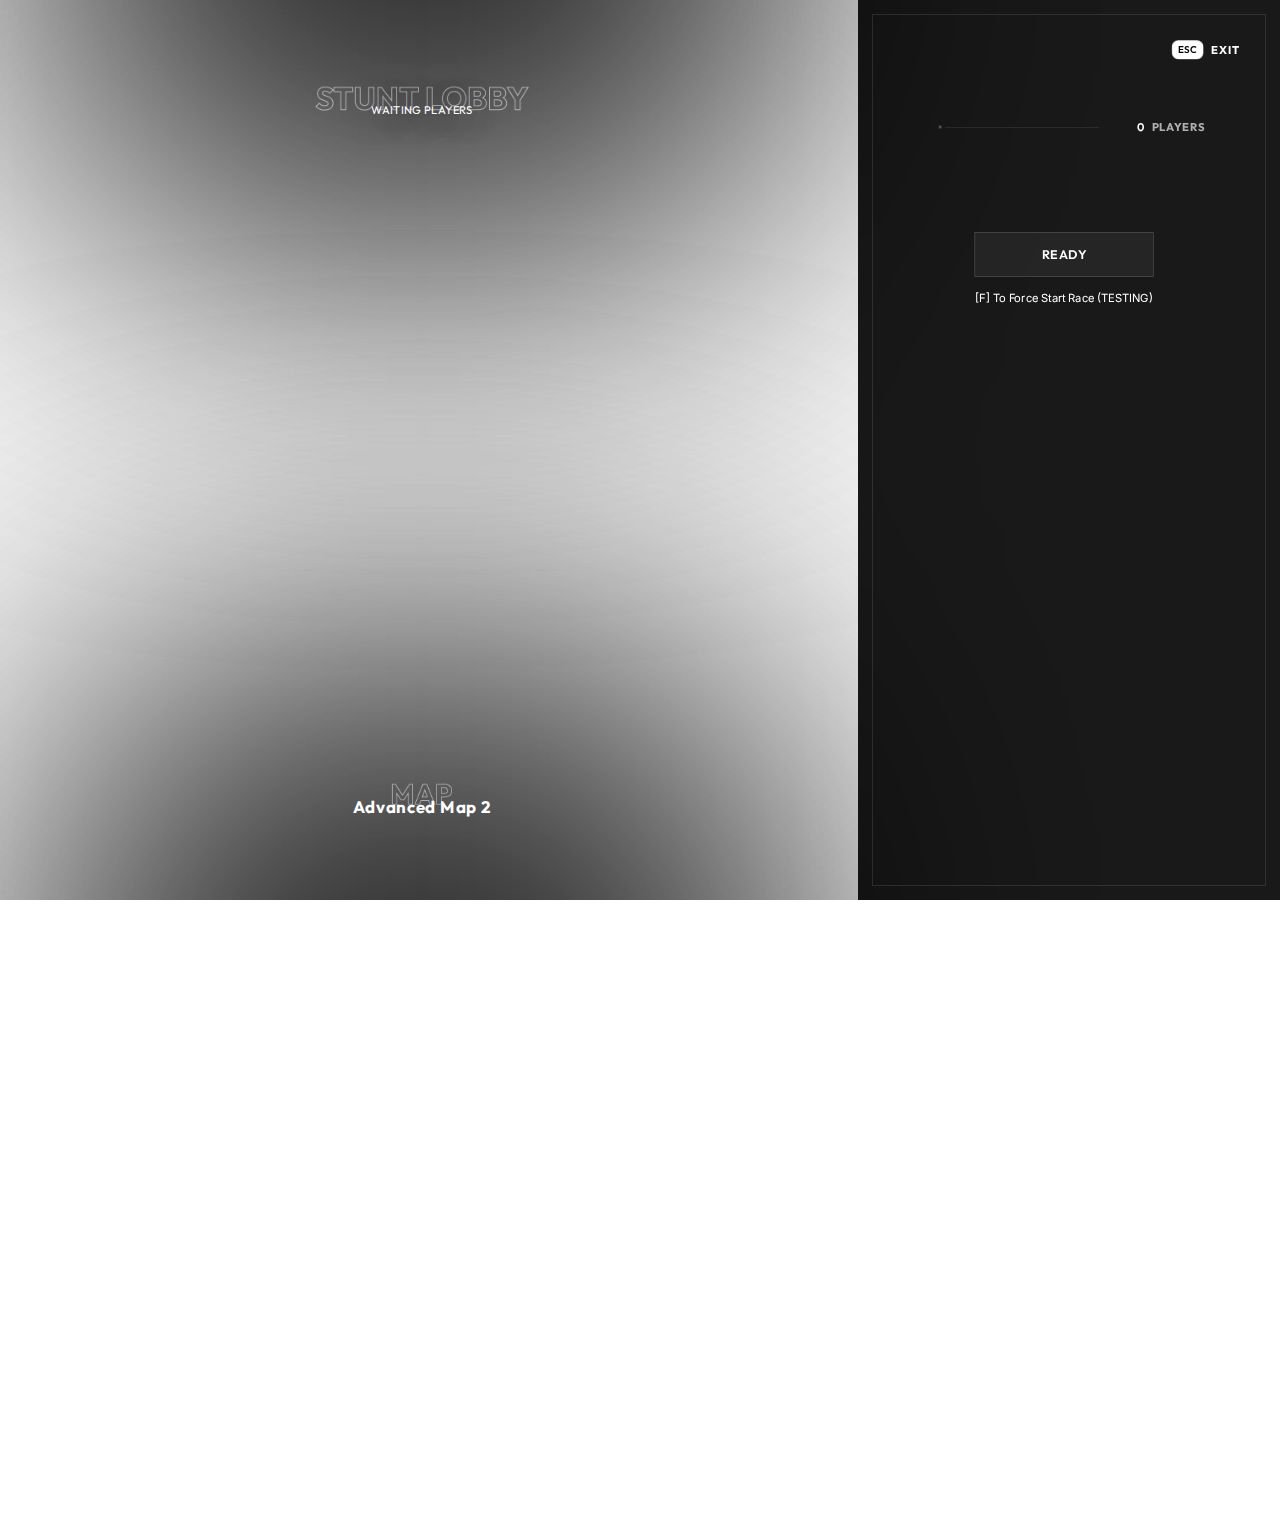
<file: Client/UI/lobby/index.html>
<!DOCTYPE html>
<html>

<head>
  <meta charset="utf-8" />
  <meta name="viewport" content="width=device-width, initial-scale=1.0" />
  <link rel="stylesheet" href="style.css" />
  <link rel="stylesheet" href="wrappers.css" />
  <link rel="preconnect" href="https://fonts.googleapis.com" />
  <link rel="preconnect" href="https://fonts.gstatic.com" crossorigin />
  <link href="https://fonts.googleapis.com/css2?family=Inter:wght@100;200;300;400;500;600;700;800;900&display=swap"
    rel="stylesheet" />
</head>

<body class="">

  <div class="screen">

    <div class="lobby wrapper">

     <!--  <div class="left-side">

        <div class="content">
            <div class="options">
    
              <div class="title">
                <span></span>
                <h1>main settings</h1>
              </div>
    
              <div class="option min-racers">
                <h1>MIN racers</h1>
                <div class="buttons">
                  <button class="arrow left">
                    <img src="./media/arrow-left.svg" alt="">
                  </button>
                  <p>5</p>
                  <button class="arrow right">
                    <img src="./media/arrow-right.svg" alt="">
                  </button>
                </div>
              </div>
    
              <div class="option max-racers">
                <h1>MAX racers</h1>
                <div class="buttons">
                  <button class="arrow left">
                    <img src="./media/arrow-left.svg" alt="">
                  </button>
                  <p>6</p>
                  <button class="arrow right">
                    <img src="./media/arrow-right.svg" alt="">
                  </button>
                </div>
              </div>
    
              <div class="option">
                <h1>Racer collisions</h1>
                <button class="toggle-button on" data-state="on">
                  <p>on</p>
                </button>
              </div>
    
              <div class="option laps-quantity">
                <h1>Laps</h1>
                <div class="buttons">
                  <button class="arrow left">
                    <img src="./media/arrow-left.svg" alt="">
                  </button>
                  <p>5</p>
                  <button class="arrow right">
                    <img src="./media/arrow-right.svg" alt="">
                  </button>
                </div>
              </div>
    
            </div>
    
            <div class="options">
    
              <div class="title">
                <span></span>
                <h1>main settings</h1>
              </div>
    
              <div class="option">
                <h1>Racer collisions</h1>
                <button class="toggle-button off" data-state="off">
                  <p>off</p>
                </button>
              </div>
    
            </div>
        </div>

      </div> -->

      <div class="stunt-creator">
        <img class="title" src="./media/STUNT_LOBBY-TEXT.png" alt="">
        <p class="subtitle">WAITING PLAYERS</p>
      </div>

      <div class="map-select">
        <!-- <button class="arrow left">
          <img src="./media/arrow-left.svg" alt="">
        </button> -->
        <img class="map-title" src="./media/MAP-TEXT.png" alt="">
        <p class="map-name">Advanced Map 2</p>
        <!-- <button class="arrow right">
          <img src="./media/arrow-right.svg" alt="">
        </button> -->
      </div>

      <div class="right-side">

        <div class="content">
  
          <div class="title">
            <span></span>
            <h2 id="actualLobbyPlayers">0</h2>
            <h1>players</h1>
          </div>
  
          <div class="slots">
  
            <!-- <div class="player host ready" data-state="ready">
              <h1>Carloncha</h1>
              <span class="state">ready</span>
            </div>
            <div class="player host ready" data-state="ready">
              <h1>Pedrito</h1>
              <span class="state">ready</span>
            </div>
            <div class="player host not-ready" data-state="ready">
              <h1>Pedrito</h1>
              <span class="state">not ready</span>
            </div>
            <div class="player joining" data-state="ready">
              <h1>Pedrito</h1>
              <span class="state">joining</span>
            </div>
            <div class="player empty">
              <img src="./media/add-user.svg" alt="">
            </div>
            <div class="player empty">
              <img src="./media/add-user.svg" alt="">
            </div>
            <div class="player empty">
              <img src="./media/add-user.svg" alt="">
            </div>
            <div class="player empty">
              <img src="./media/add-user.svg" alt="">
            </div> -->
          </div>
  
          <button class="ready">
            <p>ready</p>
          </button>

          <style>.forcestart {color:white;} </style>
          <br>
          <p class = "forcestart">[F] To Force Start Race (TESTING)</p>
        </div>
        <div class="exit">
          <span>ESC</span>
          <h1>EXIT</h1>
        </div>

      </div>

      <div class="shadow top"></div>
      <div class="shadow top"></div>
      <div class="shadow bottom"></div>
      <div class="shadow bottom"></div>

      <div class="bg"></div>
    </div>
    
  </div>


  <script src="https://cdnjs.cloudflare.com/ajax/libs/jquery/3.6.3/jquery.min.js"
    integrity="sha512-STof4xm1wgkfm7heWqFJVn58Hm3EtS31XFaagaa8VMReCXAkQnJZ+jEy8PCC/iT18dFy95WcExNHFTqLyp72eQ=="
    crossorigin="anonymous" referrerpolicy="no-referrer"></script>
  <script src="https://cdnjs.cloudflare.com/ajax/libs/jquery/3.6.3/jquery.js"
    integrity="sha512-nO7wgHUoWPYGCNriyGzcFwPSF+bPDOR+NvtOYy2wMcWkrnCNPKBcFEkU80XIN14UVja0Gdnff9EmydyLlOL7mQ=="
    crossorigin="anonymous" referrerpolicy="no-referrer"></script>
  <script src="script.js"></script>
</body>

</html>
</file>
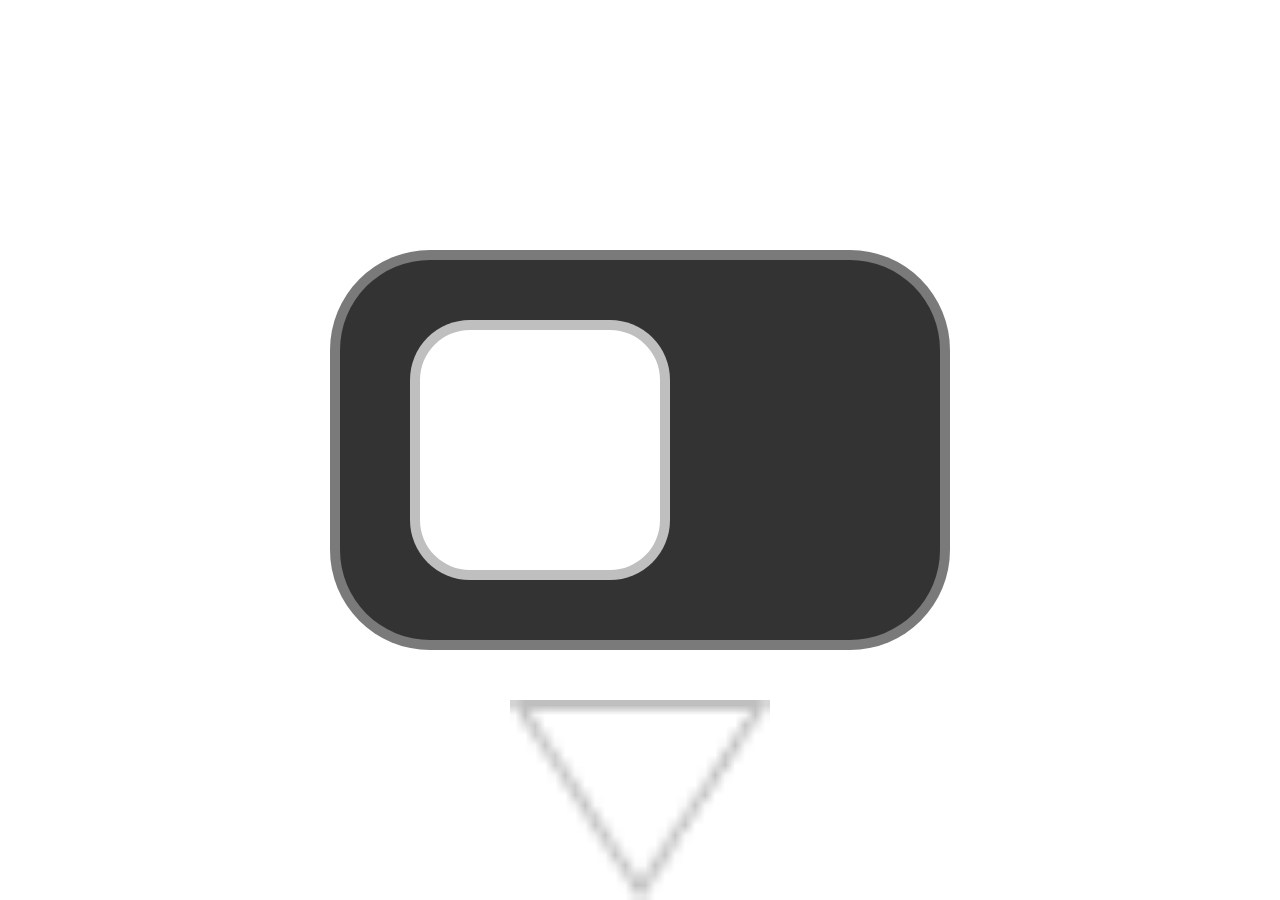
<file: Client/UI/NAMETAGS/index.html>
<!DOCTYPE html>
<html lang="en">
<head>
    <script src="https://code.jquery.com/jquery-3.7.0.js" integrity="sha256-JlqSTELeR4TLqP0OG9dxM7yDPqX1ox/HfgiSLBj8+kM=" crossorigin="anonymous"></script>
    <script src="index.js"></script>
    <meta charset="UTF-8">
    <meta http-equiv="X-UA-Compatible" content="IE=edge">
    <meta name="viewport" content="width=device-width, initial-scale=1.0">
    
    <title>Document</title>
</head>
<body>
    <div class="blueprint">
        <div class="player">
            <p id="playerPosition"></p>
            <h1 id="playerName"></h1>
        </div>
    </div>


    <style>
        @font-face {
            font-family: "Intro Black Italic";
            src: url(./media/Intro_Black_Italic.otf);
        }
        @font-face {
            font-family: "Intro Bold Italic";
            src: url(./media/Intro_Bold_Italic.otf);
        }
        body{
            margin: 0;
            padding: 0;
        }
        .blueprint{
            position: absolute;
            top: 50%;
            left: 50%;
            transform: translate(-50%, -50%) scale(10);

            display: flex;
            justify-content: center;
            align-items: center;
            width: fit-content;
            height: 38px;
            background: rgba(0, 0, 0, 0.8);
            border: 1px solid rgba(255, 255, 255, 0.35);
            border-radius: 10px;
            transition: opacity .3s;
            opacity: 1;
        }
        .blueprint .player{
            width: 100%;
            padding: 0 7px;
            display: flex;
            justify-content: start;
            align-items: center;
        }
        .blueprint .player p{
            display: flex;
            justify-content: center;
            align-items: center;
            width: 24px;
            height: 24px;

            font-family: 'Intro Black Italic';
            font-style: italic;
            font-weight: 900;
            font-size: 16px;
            line-height: 16px;
            /* identical to box height */

            display: flex;
            align-items: center;
            text-align: center;
            letter-spacing: 0.04em;

            background: #FFFFFF;
            border: 1px solid rgba(0, 0, 0, 0.25);
            border-radius: 6px;
            color: #000000;

            text-shadow: 0px 0px 10px rgba(0, 0, 0, 0.25);
        }
        .blueprint .player h1{
            font-family: 'Intro Bold Italic';
            font-style: italic;
            font-weight: 700;
            font-size: 16px;
            line-height: 16px;
            /* identical to box height */

            display: flex;
            align-items: center;
            letter-spacing: 0.04em;
            margin-left: 20px;

            color: #FFFFFF;

            text-shadow: 0px 0px 10px rgba(0, 0, 0, 0.25);
        }
        .blueprint::after{
            content: "";
            position: absolute;
            top: 50%;
            left: 50%;
            transform: translate(-50%, -50%);
            margin-top: 35px;
            width: 26px;
            height: 20px;
            background-image: url(./media/triangle.png);

        }

    </style>

</body>
</html>
</file>
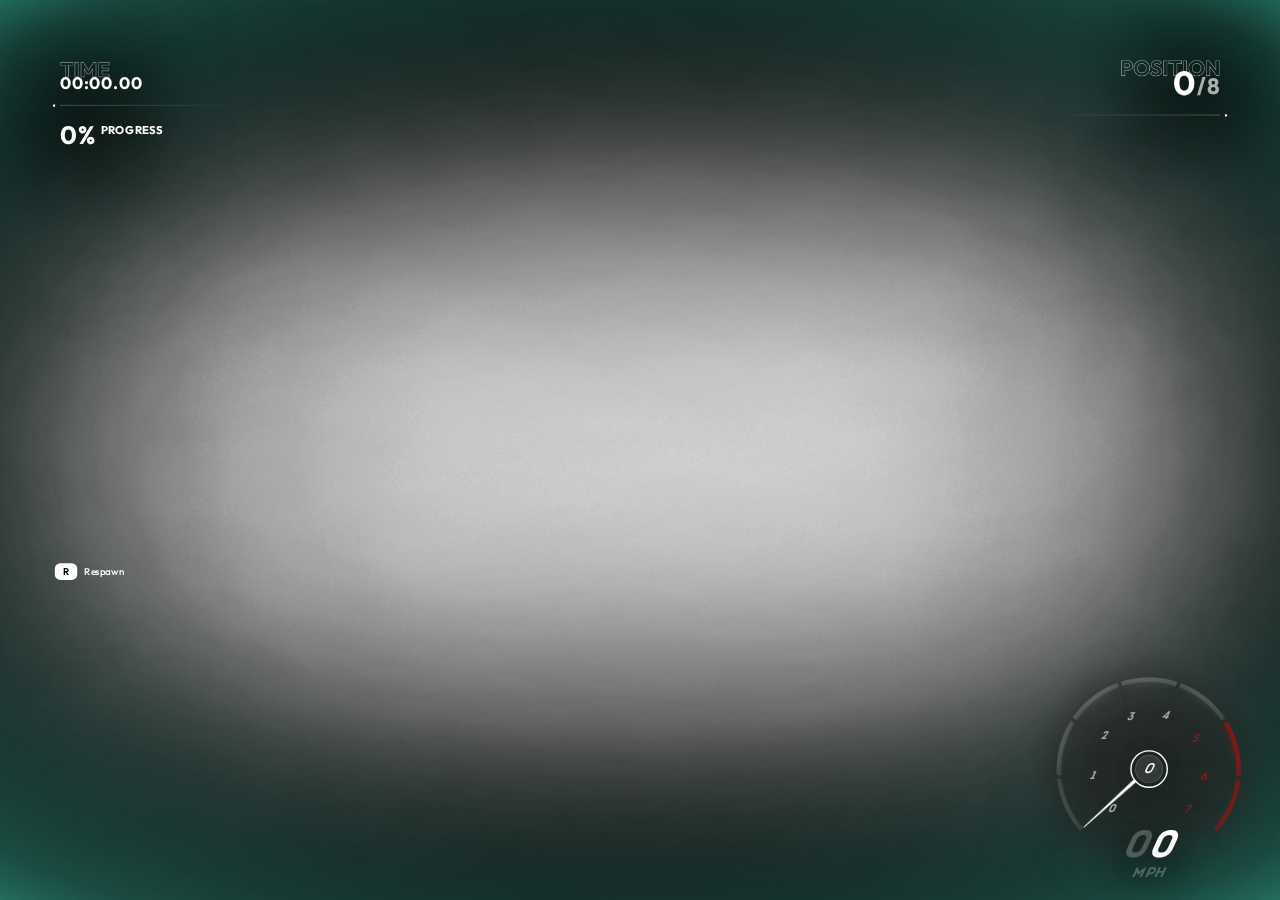
<file: Client/UI/old_main_hud/index.html>
<!DOCTYPE html>
<html>

<head>
  <meta charset="utf-8" />
  <meta name="viewport" content="width=device-width, initial-scale=1.0" />
  <link rel="stylesheet" href="style.css" />
  <link rel="stylesheet" href="wrappers.css" />
  <link rel="preconnect" href="https://fonts.googleapis.com" />
  <link rel="preconnect" href="https://fonts.gstatic.com" crossorigin />
  <link href="https://fonts.googleapis.com/css2?family=Inter:wght@100;200;300;400;500;600;700;800;900&display=swap"
    rel="stylesheet" />
</head>

<body class="">

  <div class="screen">

    <div class="game wrapper">

      <div class="hotkeys">
        <span class="hotkey">
          <p>R</p>
          <h1>Respawn</h1>
        </span>
        <!--<span class="hotkey">
          <p>V</p>
          <h1>Voice chat</h1>
        </span>-->
      </div> 

      <div class="progress">
        <h1 class="time">00:00.00</h1>
        <div class="decoration"></div>
        <div>
          <h1 class="percentage">0%</h1>
          <p>progress</p>
        </div>
        <div class="shadow"></div>
      </div>

      <div class="position">
        <div>
          <h1 id="position">0</h1>
          <p>/<span>8</span></p>
        </div>
        <div class="decoration"></div>
        <div class="shadow"></div>
      </div>

      <div class="speedometer">
        <h1><span>0</span>0</h1>
        <div class="gear">
          <span>0</span>
          <img class="needle" src="./media/speedometer-needle.png" alt="">
        </div>
        <div class="numbers">
          <span>
            <p>0</p>
          </span>
          <span>
            <p>1</p>
          </span>
          <span>
            <p>2</p>
          </span>
          <span>
            <p>3</p>
          </span>
          <span>
            <p>4</p>
          </span>
          <span>
            <p>5</p>
          </span>
          <span>
            <p>6</p>
          </span>
          <span>
            <p>7</p>
          </span>
        </div>
        <div class="bg"></div>
      </div>

      <div class="timer">
        <p>3</p>
      </div>

      <div class="black-shadows"></div>
      <div class="green-shadows"></div>
      <div class="bg"></div>
    </div>

  </div>


  <script src="https://cdnjs.cloudflare.com/ajax/libs/jquery/3.6.3/jquery.min.js"
    integrity="sha512-STof4xm1wgkfm7heWqFJVn58Hm3EtS31XFaagaa8VMReCXAkQnJZ+jEy8PCC/iT18dFy95WcExNHFTqLyp72eQ=="
    crossorigin="anonymous" referrerpolicy="no-referrer"></script>
  <script src="https://cdnjs.cloudflare.com/ajax/libs/jquery/3.6.3/jquery.js"
    integrity="sha512-nO7wgHUoWPYGCNriyGzcFwPSF+bPDOR+NvtOYy2wMcWkrnCNPKBcFEkU80XIN14UVja0Gdnff9EmydyLlOL7mQ=="
    crossorigin="anonymous" referrerpolicy="no-referrer"></script>
  <script src="script.js"></script>
</body>

</html>
</file>
<file: Client/UI/lobby/style.css>
@import url('https://fonts.googleapis.com/css2?family=Outfit:wght@100;200;300;400;500;600;700;800;900&display=swap');

@font-face {
  font-family: "Intro Bold Italic";
  src: url("./media/Intro\ Bold\ Italic.otf");
}
/* import Intro Regular Italic.otf */
@font-face {
  font-family: "Intro Regular Italic";
  src: url("./media/Intro\ Regular\ Italic.otf");
}

* {
  margin: 0;
  padding: 0;
  border: 0;
  outline: 0;
  font-size: 100%;
  vertical-align: baseline;
  background: transparent;
  box-shadow: none;
  text-decoration: none;
  color: inherit;
  font-weight: inherit;
  font-style: inherit;
  font-family: inherit;
}

*,
*::before,
*::after {
  box-sizing: border-box;
}

*:active,
*:focus {
  outline: 0;
}

html {
  height: 100vh;
  width: 100vw;
  overflow: hidden;
}

body {
  width: 100vw;
  height: 100vh;
  overflow: hidden;
  background: transparent;
  position: relative;
  display: flex;
  justify-content: center;
  align-items: center;
  flex-flow: column nowrap;
  font-family: "Inter", serif;
  --scale: 1;
}

.screen {
  position: absolute;
  top: 0;
  left: 0;
  width: 100%;
  height: 100%;
  display: flex;
  justify-content: center;
  align-items: center;
  flex-flow: column nowrap;
  z-index: 1;
}

.wrapper {
  position: absolute;
  top: 0;
  left: 0;
  width: 100%;
  height: 100%;
  display: flex;
  justify-content: center;
  align-items: center;
}



@media screen and (min-height: 1440px) {
  body {
      --scale: 1.6;
  }
}
@media screen and (min-height: 2000px) {
  body {
    --scale: 1.8;
  }
}

@media screen and (max-width: 2020px) {
  body {
    --scale: 1;
  }
}
@media screen and (max-width: 1520px) {
  body {
    --scale: 0.8;
  }
}
@media screen and (max-width: 1324px) {
  body {
    --scale: 0.7;
  }
}
@media screen and (max-width: 1124px) {
  body {
    --scale: 0.6;
  }
}
@media screen and (max-width: 1024px) {
  body {
    --scale: 0.5;
  }
}
@media screen and (max-width: 900px) {
  body {
    --scale: 0.4;
  }
}
@media screen and (max-width: 800px) {
  body {
    --scale: 0.3;
  }
}
</file>
<file: Client/UI/lobby/wrappers.css>
.lobby .bg{
   /*background-image: url(./media/bg-lobby.png);*/
    background-size: cover;
    position: absolute;
    top: 0;
    left: 0;
    width: 100%;
    height: 100%;
    z-index: -2;
}

.lobby .left-side{
    position: absolute;
    top: 50%;
    left: 0;
    transform: translateY(-50%);
    /* width: calc(580px * var(--scale)); */
    width: 33vw;
    max-width: 800px;
    height: 100%;
    background: rgba(0, 0, 0, 0.9);
    backdrop-filter: blur(15px);
    padding: 90px;
    padding-left: 100px;
    outline: 1px solid rgba(255, 255, 255, 0.1);
    outline-offset: -15px;
    display: flex;
    flex-direction: column;
    justify-content: start;
    align-items: center;
}
.lobby .left-side .content{
    transform-origin: top center;
    transform: scale(var(--scale));
}
.lobby .left-side .options{
    display: flex;
    flex-direction: column;
    justify-content: center;
    align-items: center;
    gap: 5px;
    margin-bottom: 70px;
}
.lobby .left-side .options:last-child{
    margin-bottom: 0;
}
.lobby .left-side .options .title{
    display: flex;
    justify-content: start;
    align-items: center;
    text-align: center;
    width: 100%;
    margin-bottom: 30px;
    pointer-events: none;
    user-select: none;
}
.lobby .left-side .options .title span{
    position: relative;
    width: 220px;
    height: 1px;
    background: rgba(255, 255, 255, 0.12);
}
.lobby .left-side .options .title span::after{
    content: '';
    position: absolute;
    top: 50%;
    right: 100%;
    transform: translate(0, -50%);
    width: 4px;
    height: 4px;
    margin-right: 5px;
    background: rgba(255, 255, 255, 0.25);
}
.lobby .left-side .options .title h1{
    font-family: 'Outfit';
    font-style: normal;
    font-weight: 700;
    font-size: 16px;
    line-height: 20px;
    text-align: right;
    letter-spacing: 0.06em;
    text-transform: uppercase;
    white-space: nowrap;
    color: rgba(255, 255, 255, 0.65);
}
.lobby .left-side .options .option{
    display: flex;
    justify-content: space-between;
    align-items: center;
    width: 370px;
    height: 64px;
    padding: 15px;
    background: rgba(255, 255, 255, 0.02);
    border: 1px solid rgba(255, 255, 255, 0.07);
}
.lobby .left-side .options h1{
    font-family: 'Outfit';
    font-style: normal;
    font-weight: 600;
    font-size: 18px;
    line-height: 23px;
    letter-spacing: 0.04em;
    color: #FFFFFF;
    padding-left: 10px;
}
.lobby .left-side .options .option .buttons{
    display: flex;
    overflow: hidden;
}
.lobby .left-side .options .option .buttons p{
    font-family: 'Outfit';
    font-style: normal;
    font-weight: 600;
    font-size: 18px;
    line-height: 32px;

    /* identical to box height */

    text-align: center;
    letter-spacing: 0.04em;

    color: #FFFFFF;
    pointer-events: none;
    user-select: none;
    width: 60px;
}
.lobby .left-side .options .option .buttons .arrow{
    display: flex;
    justify-content: center;
    align-items: center;
    width: 34px;
    height: 34px;

    background: rgba(255, 255, 255, 0.06);
    border: 1px solid rgba(255, 255, 255, 0.08);
    box-shadow: 0px 0px 25px rgba(0, 0, 0, 0.15);
    transition: 0.2s;
    cursor: pointer;
}
.lobby .left-side .options .option .buttons .arrow:hover{
    background: rgba(255, 255, 255, 0.1);
    border: 1px solid rgba(255, 255, 255, 0.14);
}
.lobby .left-side .options .option .toggle-button{
    width: 128px;
    height: 34px;
    display: flex;
    justify-content: center;
    align-items: center;

    font-family: 'Outfit';
    font-style: normal;
    font-weight: 600;
    font-size: 16px;
    line-height: 20px;
    display: flex;
    align-items: center;
    text-align: center;
    letter-spacing: 0.04em;
    
    color: #65FF90;   
    transition: 0.2s;
    cursor: pointer;
    overflow: hidden;
}
.lobby .left-side .options .option .toggle-button.on{
    width: 128px;
    height: 34px;
    display: flex;
    justify-content: center;
    align-items: center;

    background: rgba(101, 255, 144, 0.1);
    border: 1px solid rgba(101, 255, 144, 0.25);
    box-shadow: 0px 0px 25px rgba(0, 0, 0, 0.15);
    
    color: #65FF90;
}
.lobby .left-side .options .option .toggle-button p{
    font-family: 'Outfit';
    font-style: normal;
    font-weight: 600;
    font-size: 16px;
    line-height: 20px;
    display: flex;
    align-items: center;
    text-align: center;
    letter-spacing: 0.04em;
    /* width: 100%; */
    text-transform: uppercase;

    transition: all 0.1s;
    opacity: 1;
    transform: translateX(0px);
    pointer-events: none;
    user-select: none;
}
.lobby .left-side .options .option .toggle-button.on:hover{
    background: rgba(101, 255, 144, 0.2);
    border: 1px solid rgba(101, 255, 144, 0.35);
}
.lobby .left-side .options .option .toggle-button.off{
    width: 128px;
    height: 34px;
    display: flex;
    justify-content: center;
    align-items: center;

    background: rgba(255, 101, 101, 0.1);
    border: 1px solid rgba(255, 101, 101, 0.25);
    box-shadow: 0px 0px 25px rgba(0, 0, 0, 0.15);
    font-family: 'Outfit';
    font-style: normal;
    font-weight: 600;
    font-size: 16px;
    line-height: 20px;
    display: flex;
    align-items: center;
    text-align: center;
    letter-spacing: 0.04em;
    
    color: #FF6565;
}
.lobby .left-side .options .option .toggle-button.off:hover{
    background: rgba(255, 101, 101, 0.2);
    border: 1px solid rgba(255, 101, 101, 0.35);
}
.lobby .map-select{
    position: absolute;
    bottom: 0;
    left: 33%;
    transform-origin: bottom center;
    transform: translate(-50%, 0) scale(var(--scale));
    margin-bottom: 85px;

    display: flex;
    align-items: end;
    justify-content: center;

}
.lobby .map-select .map-title{
    position: absolute;
    bottom: 0;
    left: 50%;
    transform: translate(-50%, -50%);

    font-family: 'Outfit';
    font-style: normal;
    font-weight: 700;
    font-size: 36px;
    line-height: 45px;
    display: flex;
    align-items: flex-end;
    text-align: center;
    letter-spacing: 0.04em;
    text-transform: uppercase;
    height: 30px;

    color: transparent;
    -webkit-text-stroke-width: 1px;
    -webkit-text-stroke-color: white;
    filter: invert(1) saturate(1000%);
}
.lobby .map-select p{
    font-family: 'Outfit';
    font-style: normal;
    font-weight: 700;
    font-size: 24px;
    line-height: 102%;
    
    text-align: center;
    letter-spacing: 0.04em;
    
    color: #FFFFFF;
    width: 300px;
    
}
.lobby .map-select button{
    position: relative;
    display: flex;
    justify-content: center;
    align-items: center;
    
    width: 50px;
    height: 50px;
    border-radius: 200px;
    background-color: black;
    
    outline: 3px solid rgba(0, 0, 0, 0.45);
    outline-offset: 3px;
    transition: 0s;
    cursor: pointer;
}
.lobby .map-select button:hover{
    outline: 4px solid rgba(0, 0, 0, 0.45);
}
.lobby .map-select button.arrow img{
    position: absolute;
    top: 50%;
    left: 50%;
}
.lobby .map-select button.arrow.left img{
    transform: translate(-6px, -50%);
}
.lobby .map-select button.arrow.right img{
    transform: translate(-2px, -50%);
}
.lobby .right-side{
    position: absolute;
    top: 50%;
    right: 0;
    transform: translateY(-50%);
    width: 33vw;
    max-width: 800px;
    height: 100%;
    background: rgba(0, 0, 0, 0.9);
    backdrop-filter: blur(15px);
    padding: 90px;
    /* padding-top: 160px; */
    padding-right: 100px;
    outline: 1px solid rgba(255, 255, 255, 0.1);
    outline-offset: -15px;
    display: flex;
    flex-direction: column;
    align-items: center;
}
.lobby .right-side .content{
    transform-origin: top center;
    transform: scale(var(--scale));
    display: flex;
    flex-direction: column;
    align-items: center;
    justify-content: center;
    margin-top: 30px;
}
.lobby .right-side .title{
    display: flex;
    justify-content: end;
    align-items: center;
    text-align: center;
    width: 100%;
    margin-bottom: 40px;
    margin-left: 15px;
    pointer-events: none;
    user-select: none;
}
.lobby .right-side .title span{
    position: relative;
    width: 220px;
    height: 1px;
    background: rgba(255, 255, 255, 0.12);
}
.lobby .right-side .title span::after{
    content: '';
    position: absolute;
    top: 50%;
    right: 100%;
    transform: translate(0, -50%);
    width: 4px;
    height: 4px;
    margin-right: 5px;
    background: rgba(255, 255, 255, 0.25);
}
.lobby .right-side .title h1{
    font-family: 'Outfit';
    font-style: normal;
    font-weight: 700;
    font-size: 16px;
    line-height: 20px;
    text-align: right;
    letter-spacing: 0.06em;
    text-transform: uppercase;
    white-space: nowrap;
    color: rgba(255, 255, 255, 0.65);
    margin-left: 10px;
}
.lobby .right-side .title h2{
    font-family: 'Outfit';
    font-style: normal;
    font-weight: 600;
    font-size: 16px;
    line-height: 20px;
    display: flex;
    align-items: center;
    text-align: center;
    letter-spacing: 0.04em;

    color: #FFFFFF;
    margin-left: 54px;
}
.lobby .right-side .exit{
    position: absolute;
    top: 0;
    right: 0;
    margin: 40px;
    width: 100%;
    display: flex;
    justify-content: end;
    align-items: center;
    pointer-events: none;
    user-select: none;
    transform-origin: top right;
    transform: scale(var(--scale));

}
.lobby .right-side .exit span{
    background-color: white;
    font-family: 'Outfit';
    font-style: normal;
    font-weight: 600;
    font-size: 14px;
    line-height: 18px;
    /* identical to box height */

    display: flex;
    align-items: center;
    text-align: center;
    letter-spacing: 0.04em;

    color: #000000;
    padding: 4px 8px;
    border: 1px solid rgba(0, 0, 0, 0.35);
    border-radius: 10px;
}
.lobby .right-side .exit h1{
    font-family: 'Outfit';
    font-style: normal;
    font-weight: 700;
    font-size: 16px;
    line-height: 20px;
    letter-spacing: 0.1em;
    text-transform: uppercase;
    margin-left: 10px;
    color: #FFFFFF;
}
.lobby .right-side .slots{
    display: flex;
    flex-direction: column;
    gap: 6px;
}
.lobby .right-side .slots .player{
    width: 418px;
    height: 64px;
    background: rgba(255, 255, 255, 0.02);
    border: 1px solid rgba(255, 255, 255, 0.07);
    display: flex;
    align-items: center;
    padding: 15px;
    justify-content: space-between;
    pointer-events: none;
    user-select: none;
}
.lobby .right-side .slots .player h1{
    position: relative;
    font-family: 'Outfit';
    font-style: normal;
    font-weight: 600;
    font-size: 18px;
    line-height: 23px;
    
    letter-spacing: 0.04em;
    padding-left: 10px;
    color: #FFFFFF;
}
/* .lobby .right-side .slots .player:first-child  h1::after{
    content: '';
    position: absolute;
    top: 50%;
    left: 100%;
    transform: translate(0, -50%);
    width: 13.5px;
    height: 12px;
    margin-left: 5px;
    background-image: url(./media/crown.svg);
} */
.lobby .right-side .slots .player .state{
    width: 96px;
    height: 34px;
    display: flex;
    justify-content: center;
    align-items: center;

    background: rgba(255, 255, 255, 0.05);
    box-shadow: 0px 0px 25px rgba(0, 0, 0, 0.15);

    font-family: 'Outfit';
    font-weight: 600;
    font-size: 12px;
    font-style: normal;
    line-height: 15px;
    display: flex;
    align-items: center;
    text-align: center;
    letter-spacing: 0.04em;
    text-transform: uppercase;
    
    color: rgba(255, 255, 255, 0.65);
    white-space: nowrap;
}
.lobby .right-side .slots .player.ready{
    background: linear-gradient(270deg, rgba(101, 255, 144, 0.05) 0%, rgba(101, 255, 144, 0.004) 75.82%, rgba(101, 255, 144, 0) 100%), rgba(101, 255, 144, 0.02);
    border: 1px solid rgba(101, 255, 144, 0.07);
}
.lobby .right-side .slots .player.ready h1{
    color: #FFFFFF;
}
.lobby .right-side .slots .player.ready .state{
    width: 68px;
    background: rgba(101, 255, 144, 0.1);
    box-shadow: 0px 0px 25px rgba(0, 0, 0, 0.15);
    color: #65FF90;
}
.lobby .right-side .slots .player.joining{
    background: linear-gradient(270deg, rgba(255, 212, 101, 0.05) 0%, rgba(255, 212, 101, 0.004) 75.82%, rgba(255, 212, 101, 0) 100%), rgba(255, 212, 101, 0.02);
    box-shadow: 0px 0px 25px rgba(0, 0, 0, 0.15);
}
.lobby .right-side .slots .player.joining h1{
    font-family: 'Outfit';
    font-style: normal;
    font-weight: 600;
    font-size: 18px;
    line-height: 23px;
    /* identical to box height */

    letter-spacing: 0.04em;

    color: rgba(255, 212, 101, 0.35);
}
.lobby .right-side .slots .player.joining .state{
    font-family: 'Outfit';
    font-style: normal;
    font-weight: 600;
    font-size: 12px;
    line-height: 15px;
    display: flex;
    align-items: center;
    text-align: center;
    letter-spacing: 0.04em;
    
    color: #FFD465;
    width: 78px;
}
.lobby .right-side .slots .player.empty{
    background: rgba(255, 255, 255, 0.01);
    border: none;
    justify-content: center;
    background-image: url("data:image/svg+xml,%3csvg width='100%25' height='100%25' xmlns='http://www.w3.org/2000/svg'%3e%3crect width='100%25' height='100%25' fill='none' stroke='rgba(255, 255, 255, 0.15)' stroke-width='2' stroke-dasharray='12' stroke-dashoffset='0' stroke-linecap='square'/%3e%3c/svg%3e");
    cursor: pointer;
    pointer-events: all;
    transition: all 0.2s;
}
.lobby .right-side .slots .player.empty:hover{
    background: rgba(255, 255, 255, 0.03);
    border: none;
    justify-content: center;
    background-image: url("data:image/svg+xml,%3csvg width='100%25' height='100%25' xmlns='http://www.w3.org/2000/svg'%3e%3crect width='100%25' height='100%25' fill='none' stroke='rgba(255, 255, 255, 0.15)' stroke-width='2' stroke-dasharray='12' stroke-dashoffset='0' stroke-linecap='square'/%3e%3c/svg%3e");
}
.lobby .right-side button.ready{
    background: rgba(255, 255, 255, 0.05);
    border: 1px solid rgba(255, 255, 255, 0.2);
    width: 256px;
    height: 64px;
    font-family: 'Outfit';
    font-style: normal;
    font-weight: 600;
    font-size: 18px;
    line-height: 23px;
    /* identical to box height */
    
    display: flex;
    align-items: center;
    justify-content: center;
    text-align: center;
    letter-spacing: 0.04em;
    text-transform: uppercase;
    
    color: #FFFFFF;
    margin-top: 100px;
    transition: all .2s;
    cursor: pointer;
}
.lobby .right-side button.ready:hover{
    background: rgba(255, 255, 255, 0.1);
}
.lobby .right-side button.ready.clicked{
    background: #65ff9138;
    border: 1px solid #65ff915b;
    color: #65FF90;
}
.lobby .stunt-creator{
    position: absolute;
    top: 0;
    left: 33%;
    margin-top: 85px;
    transform: translateX(-50%) scale(var(--scale));
    display: flex;
    flex-direction: column;
    justify-content: center;
    align-items: center;
    pointer-events: none;
    user-select: none;
    transform-origin: top center;
}
.lobby .stunt-creator .title{

    font-family: 'Outfit';
    font-style: normal;
    font-weight: 700;
    font-size: 36px;
    line-height: 45px;
    display: flex;
    align-items: flex-end;
    text-align: center;
    letter-spacing: 0.04em;
    text-transform: uppercase;
    width: 310px;

    color: white;
    filter: invert(1) saturate(1000%);
}
.lobby .stunt-creator .subtitle{
    font-family: 'Outfit';
    font-style: normal;
    font-weight: 400;
    font-size: 16px;
    line-height: 102%;
    width: 412px;
    /* or 16px */
    transform: translateY(-10px);
    
    text-align: center;
    letter-spacing: 0.04em;
    
    color: #FFFFFF;
    
    text-shadow: 0px 0px 55px rgba(0, 0, 0, 0.65);
}
.lobby .shadow{
    position: absolute;
    top: 0;
    left: 33%;
    transform: translate(-50%, -75%);
    width: 660px;
    height: 828px;

    background: rgba(0, 0, 0, 0.65);
    filter: blur(200px);
    z-index: -1;
}
.lobby .shadow.bottom{
    top: unset;
    bottom: 0;
    transform: translate(-50%, 75%);
}
</file>
<file: Client/UI/old_main_hud/style.css>
@import url('https://fonts.googleapis.com/css2?family=Outfit:wght@100;200;300;400;500;600;700;800;900&display=swap');

@font-face {
  font-family: "Intro Bold Italic";
  src: url("./media/Intro\ Bold\ Italic.otf");
}
/* import Intro Regular Italic.otf */
@font-face {
  font-family: "Intro Regular Italic";
  src: url("./media/Intro\ Regular\ Italic.otf");
}

* {
  margin: 0;
  padding: 0;
  border: 0;
  outline: 0;
  font-size: 100%;
  vertical-align: baseline;
  background: transparent;
  box-shadow: none;
  text-decoration: none;
  color: inherit;
  font-weight: inherit;
  font-style: inherit;
  font-family: inherit;
}

*,
*::before,
*::after {
  box-sizing: border-box;
}

*:active,
*:focus {
  outline: 0;
}

html {
  height: 100vh;
  width: 100vw;
  overflow: hidden;
}

body {
  width: 100vw;
  height: 100vh;
  overflow: hidden;
  background: transparent;
  position: relative;
  display: flex;
  justify-content: center;
  align-items: center;
  flex-flow: column nowrap;
  font-family: "Inter", serif;
  --scale: 1;
}

.screen {
  position: absolute;
  top: 0;
  left: 0;
  width: 100%;
  height: 100%;
  display: flex;
  justify-content: center;
  align-items: center;
  flex-flow: column nowrap;
  z-index: 1;
}

.wrapper {
  position: absolute;
  top: 0;
  left: 0;
  width: 100%;
  height: 100%;
  display: flex;
  justify-content: center;
  align-items: center;
}


@media screen and (max-width: 4000px) {
  body {
    --scale: 1.5;
  }
}

@media screen and (max-width: 3000px) {
  body {
    --scale: 1.4;
  }
}

@media screen and (max-width: 2560px) {
  body {
    --scale: 1.3;
  }
}

@media screen and (max-width: 2100px) {
  body {
    --scale: 1.2;
  }
}

@media screen and (max-width: 2020px) {
  body {
    --scale: 1.1;
  }
}

@media screen and (max-width: 1920px) {
  body {
    --scale: 1;
  }
}

@media screen and (max-width: 1520px) {
  body {
    --scale: 0.8;
  }
}

@media screen and (max-width: 1366px) {
  body {
    --scale: 0.7;
  }
}

@media screen and (max-width: 1124px) {
  body {
    --scale: 0.65;
  }
}

@media screen and (max-width: 1024px) {
  body {
    --scale: 0.6;
  }
}

@media screen and (max-width: 900px) {
  body {
    --scale: 0.55;
  }
}

@media screen and (max-width: 800px) {
  body {
    --scale: 0.5;
  }
}
</file>
<file: Client/UI/old_main_hud/wrappers.css>
.game .bg{
    position: absolute;
    top: 0;
    left: 0;
    width: 100%;
    height: 100%;
    /*background: url(./media/game-bg.png);*/
    background-size: cover;
    background-position: center;
    background-repeat: no-repeat;
    z-index: -3;
}
.game .green-shadows{
    position: absolute;
    top: 0;
    left: 0;
    width: 100%;
    height: 100%;
    background: url(./media/shadows.png);
    background-size: cover;
    background-position: center;
    background-repeat: no-repeat;
    z-index: -2;
    transition: all .3s;
    opacity: 1;
}

.game .black-shadows{
    position: absolute;
    top: 0;
    left: 0;
    width: 100%;
    height: 100%;
    background: url(./media/black-shadows.png);
    background-size: cover;
    background-position: center;
    background-repeat: no-repeat;
    z-index: -2;
    transition: opacity 1s;
    opacity: 1;
}

.game .progress{
    position: absolute;
    top: 0;
    left: 0;
    margin: 72px 60px;
    transition: all .3s;
    user-select: none;
    transform-origin: top left;
    transform: scale(var(--scale));
}
.game .progress .shadow{
    position: absolute;
    top: 30px;
    left: 30px;
    width: 1px;
    height: 1px;
    box-shadow: 0px 0px 100px 100px rgba(0, 0, 0, 0.5);
    z-index: -1;
}
.game .progress h1.time{
    position: relative;
    font-family: 'Outfit';
    font-style: normal;
    font-weight: 700;
    font-size: 24px;
    line-height: 30px;
    display: flex;
    align-items: center;
    letter-spacing: 0.04em;

    color: #FFFFFF;

    text-shadow: 0px 0px 55px rgba(0, 0, 0, 0.65);
}
.game .progress h1.time::before{
    content: "";
    width: 71px;
    height: 32px;
    background-image: url(./media/TIME-TEXT.png);
    background-size: contain;
    background-position: center;
    background-repeat: no-repeat;
    margin-right: 10px;
    filter: invert(1) saturate(1000%);
    position: absolute;
    bottom: 60%;
}
.game .progress .decoration{
    position: relative;
    height: 1px;
    width: 250px;
    margin-top: 17px;
    background: linear-gradient(90deg, rgba(255, 255, 255, 0.35) 0%, rgba(255, 255, 255, 0) 100%);
}
.game .progress .decoration::after{
    content: "";
    position: absolute;
    top: 50%;
    right: 100%;
    transform: translateY(-50%);
    margin-right: 7px;
    width: 3px;
    height: 3px;
    background: #FFFFFF;
}
.game .progress div{
    display: flex;
    align-items: start;
    margin-top: 24px;
}
.game .progress div h1{
    font-family: 'Outfit';
    font-style: normal;
    font-weight: 700;
    font-size: 36px;
    line-height: 35px;
    letter-spacing: 0.04em;

    color: #FFFFFF;

    text-shadow: 0px 0px 55px rgba(0, 0, 0, 0.65);
}
.game .progress div p{
    font-family: 'Outfit';
    font-style: normal;
    font-weight: 700;
    font-size: 16px;
    line-height: 20px;
    display: flex;
    align-items: center;
    letter-spacing: 0.04em;
    text-transform: uppercase;

    color: #FFFFFF;
    margin-left: 6px;
    text-shadow: 0px 0px 55px rgba(0, 0, 0, 0.65);
}
.game .position{
    position: absolute;
    top: 0;
    right: 0;
    margin: 65px 60px;
    transform-origin: top right;
    transform: scale(var(--scale));
}
.game .position .shadow{
    position: absolute;
    top: 30px;
    right: 30px;
    width: 1px;
    height: 1px;
    box-shadow: 0px 0px 100px 100px rgba(0, 0, 0, 0.5);
    z-index: -1;
}
.game .position div{
    display: flex;
    align-items: end;
    justify-content: end;
}
.game .position div h1{
    font-family: 'Outfit';
    font-style: normal;
    font-weight: 700;
    font-size: 48px;
    line-height: 50px;
    display: flex;
    align-items: center;
    text-align: right;
    letter-spacing: 0.04em;
    
    color: #FFFFFF;
    
    text-shadow: 0px 0px 55px rgba(0, 0, 0, 0.65);
}
.game .position div p{   
    font-family: Outfit;
    font-size: 32px;
    font-weight: 700;
    line-height: 40px;
    letter-spacing: 0.04em;
    text-align: right;
    color: rgba(255, 255, 255, 0.65);
/*     
    font-family: Outfit;
    font-size: 24px;
    font-weight: 700;
    line-height: 30px;
    letter-spacing: 0.04em;
    text-align: right;
 */    
}
.game .position div:has(#position):before{
    content: "";
    width: 142px;
    height: 35px;
    background-image: url(./media/POSITION-TEXT.png);
    background-size: contain;
    background-position: center;
    background-repeat: no-repeat;
    filter: invert(1) saturate(1000%);
    position: absolute;
    bottom: 70%;
    right: 0;
}
.game .position .decoration{
    position: relative;
    height: 1px;
    width: 250px;
    margin-top: 21px;
    background: linear-gradient(270deg, rgba(255, 255, 255, 0.35) 0%, rgba(255, 255, 255, 0) 100%);
}
.game .position .decoration::after{
    content: "";
    position: absolute;
    top: 50%;
    left: 100%;
    transform: translateY(-50%);
    margin-left: 7px;
    width: 3px;
    height: 3px;
    background: #FFFFFF;
}
.game .speedometer{
    position: absolute;
    bottom: 0;
    right: 0;
    margin: 0px;
    width: 375px;
    height: 375px;
    transform-origin: bottom right;
    transform: scale(var(--scale));
}
.game .speedometer .bg{
    width: 100%;
    height: 100%;
    /* transform: translate(-50%, -50%); */
    background: url(./media/speedometer.png);
    background-size: cover;
    background-position: center;
    background-repeat: no-repeat;
    z-index: -1;
    color: #FFFFFF;
}
.game .speedometer h1{
    position: absolute;
    bottom: 20%;
    left: 50%;
    transform: translate(-50%, 50%);
    font-family: 'Intro Bold Italic';
    font-style: italic;
    font-size: 54px;
    line-height: 54px;
    /* identical to box height */

    display: flex;
    align-items: center;
    text-align: center;
    letter-spacing: 0.04em;

    color: #FFFFFF;
    
    text-shadow: 0px 0px 55px rgba(0, 0, 0, 0.65);
}
.game .speedometer h1 span{
    color: rgba(255, 255, 255, 0.25);
}
.game .speedometer h1::after{
    position: absolute;
    top: 100%;
    left: 50%;
    transform: translateX(-50%);
    content: "mph";
    font-family: 'Intro Bold Italic';
    font-style: italic;
    font-weight: 700;
    font-size: 20px;
    line-height: 20px;
    /* identical to box height */

    display: flex;
    align-items: center;
    text-align: center;
    letter-spacing: 0.04em;

    color: rgba(255, 255, 255, 0.25);

    text-shadow: 0px 0px 55px rgba(0, 0, 0, 0.65);
    text-transform: uppercase;
}
.game .speedometer .gear{
    position: absolute;
    top: 50%;
    left: 50%;
    transform: translate(-50%, -50%);
    width: 40px;
    height: 40px;
    border-radius: 50%;
    display: flex;
    align-items: center;
    justify-content: center;
    background: rgba(255, 255, 255, 0.07);
    border: 1.5px solid rgba(255, 255, 255, 0.2);
    box-shadow: 0px 0px 55px rgba(0, 0, 0, 0.65);
    outline: 2px solid white;
    outline-offset: 5px;
}
.game .speedometer .needle{
    position: absolute;
    top: 50%;
    left: 50%;
    transform: translate(-100%, -50%) rotate(-42deg);
    padding-right: 25px;
    /* filter: drop-shadow(0px 0px 1px rgba(255, 255, 255, 0.65)); */
    transform-origin: right;
    transition: transform 1s linear;
}
.game .speedometer .gear span{
    font-family: 'Intro Regular Italic';
    font-style: italic;
    font-weight: 400;
    font-size: 20px;
    line-height: 20px;
    display: flex;
    align-items: center;
    text-align: center;
    letter-spacing: 0.04em;
    
    color: #FFFFFF;
    
    text-shadow: 0px 0px 55px rgba(0, 0, 0, 0.65);
}
.game .speedometer .numbers{
    width: 100%;
    height: 100%;
}
.game .speedometer .numbers span{
    font-family: 'Intro Bold Italic';
    font-style: italic;
    font-weight: 700;
    font-size: 16px;
    line-height: 16px;
    display: flex;
    align-items: center;
    text-align: center;
    letter-spacing: 0.04em;

    color: rgba(255, 255, 255, 0.6);

    text-shadow: 0px 0px 55px rgba(0, 0, 0, 0.65);
    position: absolute;
    top: 50%;
    left: 50%;
    transform: translate(-50%, -50%);
    width: 45%;

}

.game .hotkeys{
    position: absolute;
    bottom: calc(0vh + 320px);
    left: calc(0vh + 40px);
    transform-origin: bottom center;
    transform: scale(var(--scale));
    width: fit-content;
    z-index: 3;
    display: flex;
    flex-direction: column;
    gap: 10px;
    align-items: start;
    justify-content: center;
}
.game .hotkeys .hotkey h1{
    font-family: 'Outfit';
    font-style: normal;
    font-weight: 500;
    font-size: 14px;
    line-height: 18px;
    display: flex;
    align-items: center;
    text-align: center;

    color: #ffffff;
}
.game .hotkeys .hotkey {
    display: flex;
    justify-content: center;
    align-items: center;
    height: fit-content;
    gap: 10px;
}
.game .hotkeys .hotkey p {
    width: 32px;
    height: 24px;
    display: flex;
    justify-content: center;
    align-items: center;
    
    border-radius: 8px;
    font-family: 'Outfit';
    font-style: normal;
    font-weight: 600;
    font-size: 14px;
    line-height: 18px;
    display: flex;
    align-items: center;
    text-align: center;

    background-color: white;
    color: #000000;
    transition: 1s;
    opacity: 1;
}

.game .speedometer .numbers span:first-child{
    transform: translate(-50%, -50%) rotate(-47deg);
}
.game .speedometer .numbers span:nth-child(2){
    transform: translate(-50%, -50%) rotate(-7deg);
}
.game .speedometer .numbers span:nth-child(3){
    transform: translate(-50%, -50%) rotate(36deg);
}
.game .speedometer .numbers span:nth-child(4){
    transform: translate(-50%, -50%) rotate(70deg);
}
.game .speedometer .numbers span:nth-child(5){
    transform: translate(-50%, -50%) rotate(108deg);
}
.game .speedometer .numbers span:nth-child(6){
    transform: translate(-50%, -50%) rotate(147deg);
}
.game .speedometer .numbers span:nth-child(7){
    transform: translate(-50%, -50%) rotate(188deg);
}   
.game .speedometer .numbers span:nth-child(8){
    transform: translate(-50%, -50%) rotate(227deg);
}
.game .speedometer .numbers span:nth-last-child(-n+3){
    color: rgba(255, 0, 0, 0.5);
}
.game .speedometer .numbers span:first-child p{
    transform: rotate(47deg);
}
.game .speedometer .numbers span:nth-child(2) p{
    transform: rotate(7deg);
}
.game .speedometer .numbers span:nth-child(3) p{
    transform: rotate(-36deg);
}
.game .speedometer .numbers span:nth-child(4) p{
    transform: rotate(-70deg);
}
.game .speedometer .numbers span:nth-child(5) p{
    transform: rotate(-108deg);
}
.game .speedometer .numbers span:nth-child(6) p{
    transform: rotate(-147deg);
}
.game .speedometer .numbers span:nth-child(7) p{
    transform: rotate(-188deg);
}   
.game .speedometer .numbers span:nth-child(8) p{
    transform: rotate(-227deg);
}
.game .timer{
    position: absolute;
    top: 50%;
    left: 50%;
    transform: translate(-50%, -50%);
    background-color: white;
    height: 180px;
    min-width: 180px;
    display: flex;
    align-items: center;
    justify-content: center;
    border-radius: 200px;
    outline: 3px solid black;
    outline-offset: -15px;
    user-select: none;

    display: none;
}
.game .timer p{
    font-family: 'Outfit';
    font-style: normal;
    font-weight: 700;
    font-size: 100px;
    line-height: 126px;
    /* identical to box height */

    display: flex;
    align-items: center;
    text-align: center;
    letter-spacing: 0.04em;
    color: #000000;
}
.game .timer p.go{
    padding: 0 80px;
}
</file>
